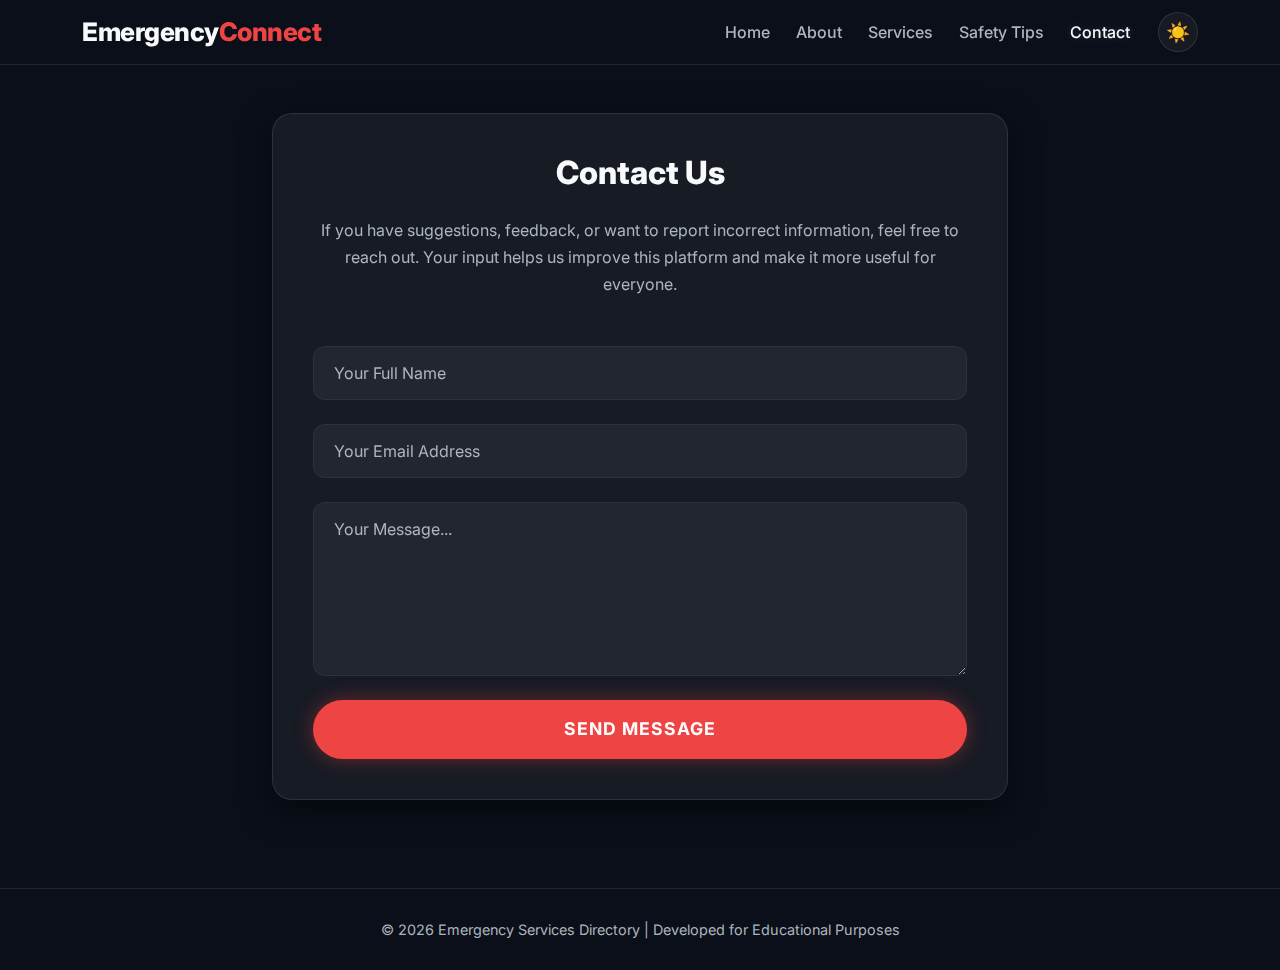
<file: contact.html>
<!doctype html>
<html lang="en">
<head>
<meta charset="utf-8">
<meta name="viewport" content="width=device-width, initial-scale=1">
<title>Contact - Emergency Services Directory</title>

<link href="https://cdn.jsdelivr.net/npm/bootstrap@5.3.0/dist/css/bootstrap.min.css" rel="stylesheet">
<!-- Google Fonts -->
<link href="https://fonts.googleapis.com/css2?family=Inter:wght@400;500;600;700;800&display=swap" rel="stylesheet">
<!-- Custom Styles -->
<link href="style.css" rel="stylesheet">
</head>

<body>

<!-- NAVBAR -->
<nav class="navbar navbar-expand-lg navbar-dark">
<div class="container">
<a class="navbar-brand" href="index.html">Emergency<span>Connect</span></a>
<button class="navbar-toggler" type="button" data-bs-toggle="collapse" data-bs-target="#navMenu">
<span class="navbar-toggler-icon"></span>
</button>

<div class="collapse navbar-collapse" id="navMenu">
<ul class="navbar-nav ms-auto align-items-center">
<li class="nav-item"><a class="nav-link" href="index.html">Home</a></li>
<li class="nav-item"><a class="nav-link" href="about.html">About</a></li>
<li class="nav-item"><a class="nav-link" href="services.html">Services</a></li>
<li class="nav-item"><a class="nav-link" href="safety.html">Safety Tips</a></li>
<li class="nav-item"><a class="nav-link active" href="contact.html">Contact</a></li>
<!-- Dark/Light Mode Toggle -->
<li class="nav-item">
<button id="themeToggle" class="theme-toggle" aria-label="Toggle Dark/Light Mode">🌙</button>
</li>
</ul>
</div>
</div>
</nav>

<!-- MAIN CONTENT -->
<main class="container my-5 flex-grow-1">
  
  <div class="row justify-content-center">
    <div class="col-lg-8">
      <div class="content-box">
        <h2 class="text-center mb-4">Contact <span class="text-accent">Us</span></h2>

        <p class="text-center mb-5">
          If you have suggestions, feedback, or want to report incorrect information,
          feel free to reach out. Your input helps us improve this platform and make it
          more useful for everyone.
        </p>

        <form action="https://formsubmit.co/jashansidhu2005a@gmail.com" method="POST">
          
          <!-- Disable captcha -->
          <input type="hidden" name="_captcha" value="false">
          <!-- Email subject -->
          <input type="hidden" name="_subject" value="New Emergency Site Message">

          <div class="mb-4">
            <input type="text" name="name" class="form-control" placeholder="Your Full Name" required>
          </div>
          
          <div class="mb-4">
            <input type="email" name="email" class="form-control" placeholder="Your Email Address" required>
          </div>
          
          <div class="mb-4">
            <textarea name="message" class="form-control" rows="6" placeholder="Your Message..." required></textarea>
          </div>

          <button type="submit" class="btn btn-panic w-100" style="animation: none;">Send Message</button>
        </form>
      </div>
    </div>
  </div>

</main>

<footer>
© 2026 Emergency Services Directory | Developed for Educational Purposes
</footer>

<script src="https://cdn.jsdelivr.net/npm/bootstrap@5.3.0/dist/js/bootstrap.bundle.min.js"></script>
<script src="script.js"></script>
</body>
</html>
</file>
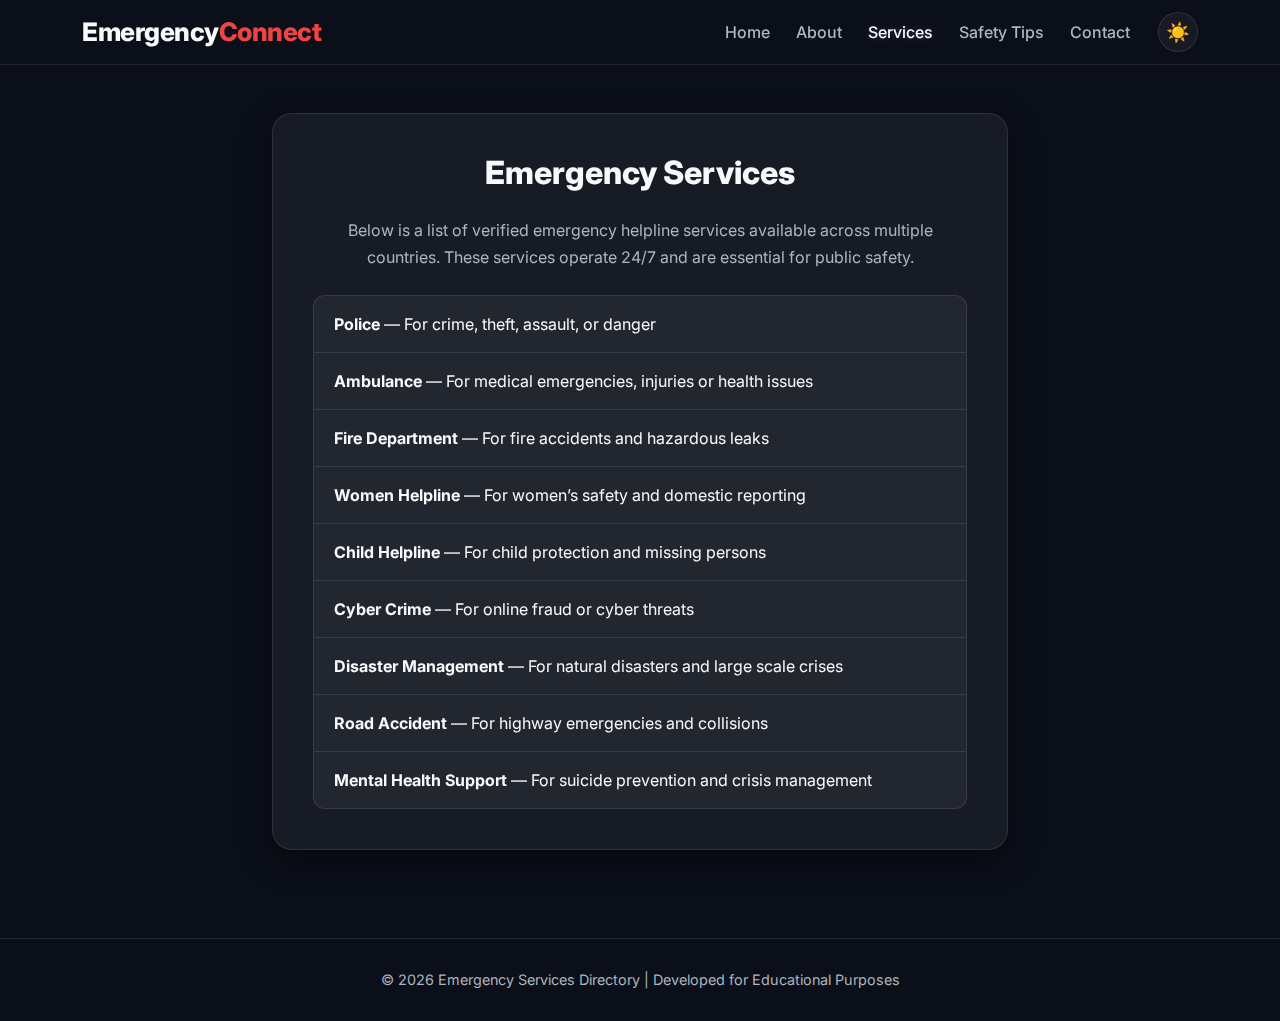
<file: services.html>
<!doctype html>
<html lang="en">
<head>
<meta charset="utf-8">
<meta name="viewport" content="width=device-width, initial-scale=1">
<title>Services - Emergency Services Directory</title>

<link href="https://cdn.jsdelivr.net/npm/bootstrap@5.3.0/dist/css/bootstrap.min.css" rel="stylesheet">
<link href="https://fonts.googleapis.com/css2?family=Inter:wght@400;500;600;700;800&display=swap" rel="stylesheet">
<link href="style.css" rel="stylesheet">
<style>
/* Scoped specific list styles for services */
.services-list {
  background: var(--input-bg);
  border: 1px solid var(--input-border);
  border-radius: 12px;
  overflow: hidden;
}
.services-list-item {
  color: var(--text-primary);
  background: transparent;
  border-bottom: 1px solid var(--input-border);
  padding: 16px 20px;
}
.services-list-item:last-child {
  border-bottom: none;
}
</style>
</head>

<body>

<!-- NAVBAR -->
<nav class="navbar navbar-expand-lg navbar-dark">
<div class="container">
<a class="navbar-brand" href="index.html">Emergency<span>Connect</span></a>
<button class="navbar-toggler" type="button" data-bs-toggle="collapse" data-bs-target="#navMenu">
<span class="navbar-toggler-icon"></span>
</button>

<div class="collapse navbar-collapse" id="navMenu">
<ul class="navbar-nav ms-auto align-items-center">
<li class="nav-item"><a class="nav-link" href="index.html">Home</a></li>
<li class="nav-item"><a class="nav-link" href="about.html">About</a></li>
<li class="nav-item"><a class="nav-link active" href="services.html">Services</a></li>
<li class="nav-item"><a class="nav-link" href="safety.html">Safety Tips</a></li>
<li class="nav-item"><a class="nav-link" href="contact.html">Contact</a></li>
<!-- Dark/Light Mode Toggle -->
<li class="nav-item">
<button id="themeToggle" class="theme-toggle" aria-label="Toggle Dark/Light Mode">🌙</button>
</li>
</ul>
</div>
</div>
</nav>

<!-- MAIN CONTENT -->
<main class="container my-5 flex-grow-1">
  <div class="row justify-content-center">
    <div class="col-lg-8">
      <div class="content-box">
        <h2 class="text-center mb-4">Emergency <span class="text-accent">Services</span></h2>
        
        <p class="text-center mb-4">
          Below is a list of verified emergency helpline services available across multiple countries.
          These services operate 24/7 and are essential for public safety.
        </p>
        
        <div class="services-list mt-4">
          <div class="services-list-item"><strong>Police</strong> — For crime, theft, assault, or danger</div>
          <div class="services-list-item"><strong>Ambulance</strong> — For medical emergencies, injuries or health issues</div>
          <div class="services-list-item"><strong>Fire Department</strong> — For fire accidents and hazardous leaks</div>
          <div class="services-list-item"><strong>Women Helpline</strong> — For women’s safety and domestic reporting</div>
          <div class="services-list-item"><strong>Child Helpline</strong> — For child protection and missing persons</div>
          <div class="services-list-item"><strong>Cyber Crime</strong> — For online fraud or cyber threats</div>
          <div class="services-list-item"><strong>Disaster Management</strong> — For natural disasters and large scale crises</div>
          <div class="services-list-item"><strong>Road Accident</strong> — For highway emergencies and collisions</div>
          <div class="services-list-item"><strong>Mental Health Support</strong> — For suicide prevention and crisis management</div>
        </div>

      </div>
    </div>
  </div>
</main>

<footer>
© 2026 Emergency Services Directory | Developed for Educational Purposes
</footer>

<script src="https://cdn.jsdelivr.net/npm/bootstrap@5.3.0/dist/js/bootstrap.bundle.min.js"></script>
<script src="script.js"></script>
</body>
</html>
</file>
<file: style.css>
:root {
  /* Default: Dark Theme */
  --bg-color: #0b0f19;
  --text-primary: #f8f9fa;
  --text-secondary: #adb5bd;
  --accent-color: #ef4444; /* Emergency Red */
  --accent-hover: #dc2626;
  --glass-bg: rgba(255, 255, 255, 0.05);
  --glass-border: rgba(255, 255, 255, 0.1);
  --nav-bg: rgba(11, 15, 25, 0.8);
  --card-hover-bg: rgba(255, 255, 255, 0.1);
  --shadow-color: rgba(0, 0, 0, 0.5);
  --input-bg: rgba(255, 255, 255, 0.05);
  --input-border: rgba(255, 255, 255, 0.1);
}

[data-theme="light"] {
  --bg-color: #f4f6f9;
  --text-primary: #1e293b;
  --text-secondary: #475569;
  --accent-color: #dc2626;
  --accent-hover: #b91c1c;
  --glass-bg: rgba(255, 255, 255, 0.9);
  --glass-border: rgba(0, 0, 0, 0.1);
  --nav-bg: rgba(244, 246, 249, 0.9);
  --card-hover-bg: rgba(255, 255, 255, 1);
  --shadow-color: rgba(0, 0, 0, 0.05);
  --input-bg: #ffffff;
  --input-border: #cbd5e1;
}

body {
  margin: 0;
  font-family: 'Inter', sans-serif;
  background-color: var(--bg-color);
  color: var(--text-primary);
  transition: background-color 0.3s ease, color 0.3s ease;
  min-height: 100vh;
  display: flex;
  flex-direction: column;
}

/* NAVBAR */
.navbar {
  background: var(--nav-bg) !important;
  backdrop-filter: blur(16px);
  -webkit-backdrop-filter: blur(16px);
  border-bottom: 1px solid var(--glass-border);
  position: sticky;
  top: 0;
  z-index: 1000;
  transition: all 0.3s ease;
}

[data-theme="light"] .navbar-toggler-icon {
  filter: invert(1) brightness(0);
}

[data-theme="light"] .navbar-toggler {
  border-color: rgba(0, 0, 0, 0.1);
}

.navbar-brand {
  font-weight: 800;
  font-size: 1.6rem;
  color: var(--text-primary) !important;
  letter-spacing: -0.5px;
}
.navbar-brand:hover, .navbar-brand:focus {
  color: var(--text-primary) !important;
}

.navbar-brand span {
  color: var(--accent-color);
}

.brand-logo {
  filter: drop-shadow(0 0 8px rgba(239, 68, 68, 0.4));
  transition: transform 0.4s cubic-bezier(0.175, 0.885, 0.32, 1.275), filter 0.4s ease;
}

.navbar-brand:hover .brand-logo {
  transform: scale(1.15) rotate(8deg);
  filter: drop-shadow(0 0 15px rgba(239, 68, 68, 0.8));
}

.nav-link {
  color: var(--text-secondary) !important;
  font-weight: 500;
  transition: color 0.3s ease;
  margin: 0 5px;
}

.nav-link:hover, .nav-link.active {
  color: var(--text-primary) !important;
  text-shadow: 0 0 10px rgba(255,255,255,0.2);
}

/* THEME TOGGLE */
.theme-toggle {
  background: var(--glass-bg);
  border: 1px solid var(--glass-border);
  color: var(--text-primary);
  border-radius: 50%;
  width: 40px;
  height: 40px;
  display: flex;
  align-items: center;
  justify-content: center;
  cursor: pointer;
  transition: all 0.3s ease;
  margin-left: 15px;
  font-size: 1.2rem;
}

.theme-toggle:hover {
  background: var(--card-hover-bg);
  transform: scale(1.1);
}

/* HERO SECTION */
.hero {
  position: relative;
  background: linear-gradient(rgba(11, 15, 25, 0.75), rgba(11, 15, 25, 0.9)), url('images/bg.jpg');
  background-size: cover;
  background-position: center;
  color: #ffffff;
  padding: 160px 20px;
  text-align: center;
  border-bottom: 1px solid var(--glass-border);
  overflow: hidden;
}

[data-theme="light"] .hero {
  background: linear-gradient(rgba(0, 0, 0, 0.6), rgba(0, 0, 0, 0.7)), url('images/bg.jpg');
  background-size: cover;
  background-position: center;
}

.hero::before {
  content: '';
  position: absolute;
  top: 0; left: 0; right: 0; bottom: 0;
  background: radial-gradient(circle at center, rgba(239, 68, 68, 0.15) 0%, transparent 70%);
  pointer-events: none;
}

.hero h1 {
  font-size: 3.5rem;
  font-weight: 800;
  letter-spacing: -1px;
  margin-bottom: 20px;
}
.hero h1 span {
  color: var(--accent-color);
}

.hero p {
  font-size: 1.2rem;
  max-width: 700px;
  margin: 0 auto 40px;
  line-height: 1.6;
  color: rgba(255,255,255,0.85);
}

/* PANIC BUTTON */
.btn-panic {
  background-color: var(--accent-color);
  color: white;
  font-weight: 700;
  letter-spacing: 1px;
  padding: 16px 36px;
  font-size: 1.1rem;
  border-radius: 50px;
  border: none;
  box-shadow: 0 0 20px rgba(239, 68, 68, 0.4);
  transition: all 0.3s cubic-bezier(0.4, 0, 0.2, 1);
  text-transform: uppercase;
  animation: pulse 2s infinite;
}

.btn-panic:hover {
  background-color: var(--accent-hover);
  transform: translateY(-3px) scale(1.02);
  box-shadow: 0 0 30px rgba(239, 68, 68, 0.6);
  color: white;
}

@keyframes pulse {
  0% { box-shadow: 0 0 0 0 rgba(239, 68, 68, 0.7); }
  70% { box-shadow: 0 0 0 20px rgba(239, 68, 68, 0); }
  100% { box-shadow: 0 0 0 0 rgba(239, 68, 68, 0); }
}

/* CONTROLS (SEARCH & COUNTRY) */
.controls-wrap {
  background: var(--glass-bg);
  backdrop-filter: blur(12px);
  -webkit-backdrop-filter: blur(12px);
  border: 1px solid var(--glass-border);
  border-radius: 16px;
  padding: 24px;
  margin-top: -50px;
  position: relative;
  z-index: 10;
  box-shadow: 0 10px 30px var(--shadow-color);
}

.form-control, .form-select {
  background-color: var(--input-bg);
  border: 1px solid var(--input-border);
  color: var(--text-primary);
  border-radius: 12px;
  padding: 14px 20px;
  transition: all 0.3s ease;
}

.form-control:focus, .form-select:focus {
  background-color: var(--input-bg);
  color: var(--text-primary);
  border-color: var(--accent-color);
  box-shadow: 0 0 0 4px rgba(239, 68, 68, 0.15);
  outline: none;
}

.form-control::placeholder {
  color: var(--text-secondary);
}

/* Need this for light mode select options readability */
.form-select option {
  background-color: var(--bg-color);
  color: var(--text-primary);
}


/* CARDS */
.card-box {
  background: var(--glass-bg);
  backdrop-filter: blur(12px);
  -webkit-backdrop-filter: blur(12px);
  border: 1px solid var(--glass-border);
  border-radius: 20px;
  overflow: hidden;
  box-shadow: 0 10px 30px var(--shadow-color);
  transition: all 0.4s cubic-bezier(0.175, 0.885, 0.32, 1.275);
  height: 100%;
  display: flex;
  flex-direction: column;
}

.card-box:hover {
  transform: translateY(-8px);
  background: var(--card-hover-bg);
  border-color: rgba(255, 255, 255, 0.2);
  box-shadow: 0 20px 40px var(--shadow-color);
}

.card-box img {
  width: 100%;
  height: 200px;
  object-fit: cover;
  border-bottom: 1px solid var(--glass-border);
}

.card-body-custom {
  padding: 24px;
  text-align: center;
  flex-grow: 1;
  display: flex;
  flex-direction: column;
  justify-content: space-between;
}

.card-title {
  font-size: 1.3rem;
  font-weight: 700;
  color: var(--text-primary);
  margin-bottom: 5px;
}

.card-number {
  font-size: 1.8rem;
  font-weight: 800;
  color: var(--accent-color);
  margin-bottom: 15px;
  letter-spacing: 1px;
}

.btn-call {
  background-color: rgba(239, 68, 68, 0.1);
  color: var(--accent-color);
  border: 1px solid var(--accent-color);
  font-weight: 600;
  border-radius: 12px;
  padding: 12px;
  transition: all 0.3s ease;
}

.btn-call:hover {
  background-color: var(--accent-color);
  color: white;
}

/* FOOTER */
footer {
  margin-top: auto;
  background: var(--nav-bg);
  border-top: 1px solid var(--glass-border);
  color: var(--text-secondary);
  padding: 30px 20px;
  text-align: center;
  font-size: 0.9rem;
}

/* MISC CONTENT PAGES */
.content-box {
  background: var(--glass-bg);
  backdrop-filter: blur(12px);
  -webkit-backdrop-filter: blur(12px);
  border: 1px solid var(--glass-border);
  border-radius: 20px;
  padding: 40px;
  box-shadow: 0 10px 30px var(--shadow-color);
  margin-bottom: 40px;
}

.content-box h2 {
  font-weight: 800;
  margin-bottom: 20px;
  color: var(--text-primary);
}

.content-box p {
  color: var(--text-secondary);
  line-height: 1.7;
}
</file>
